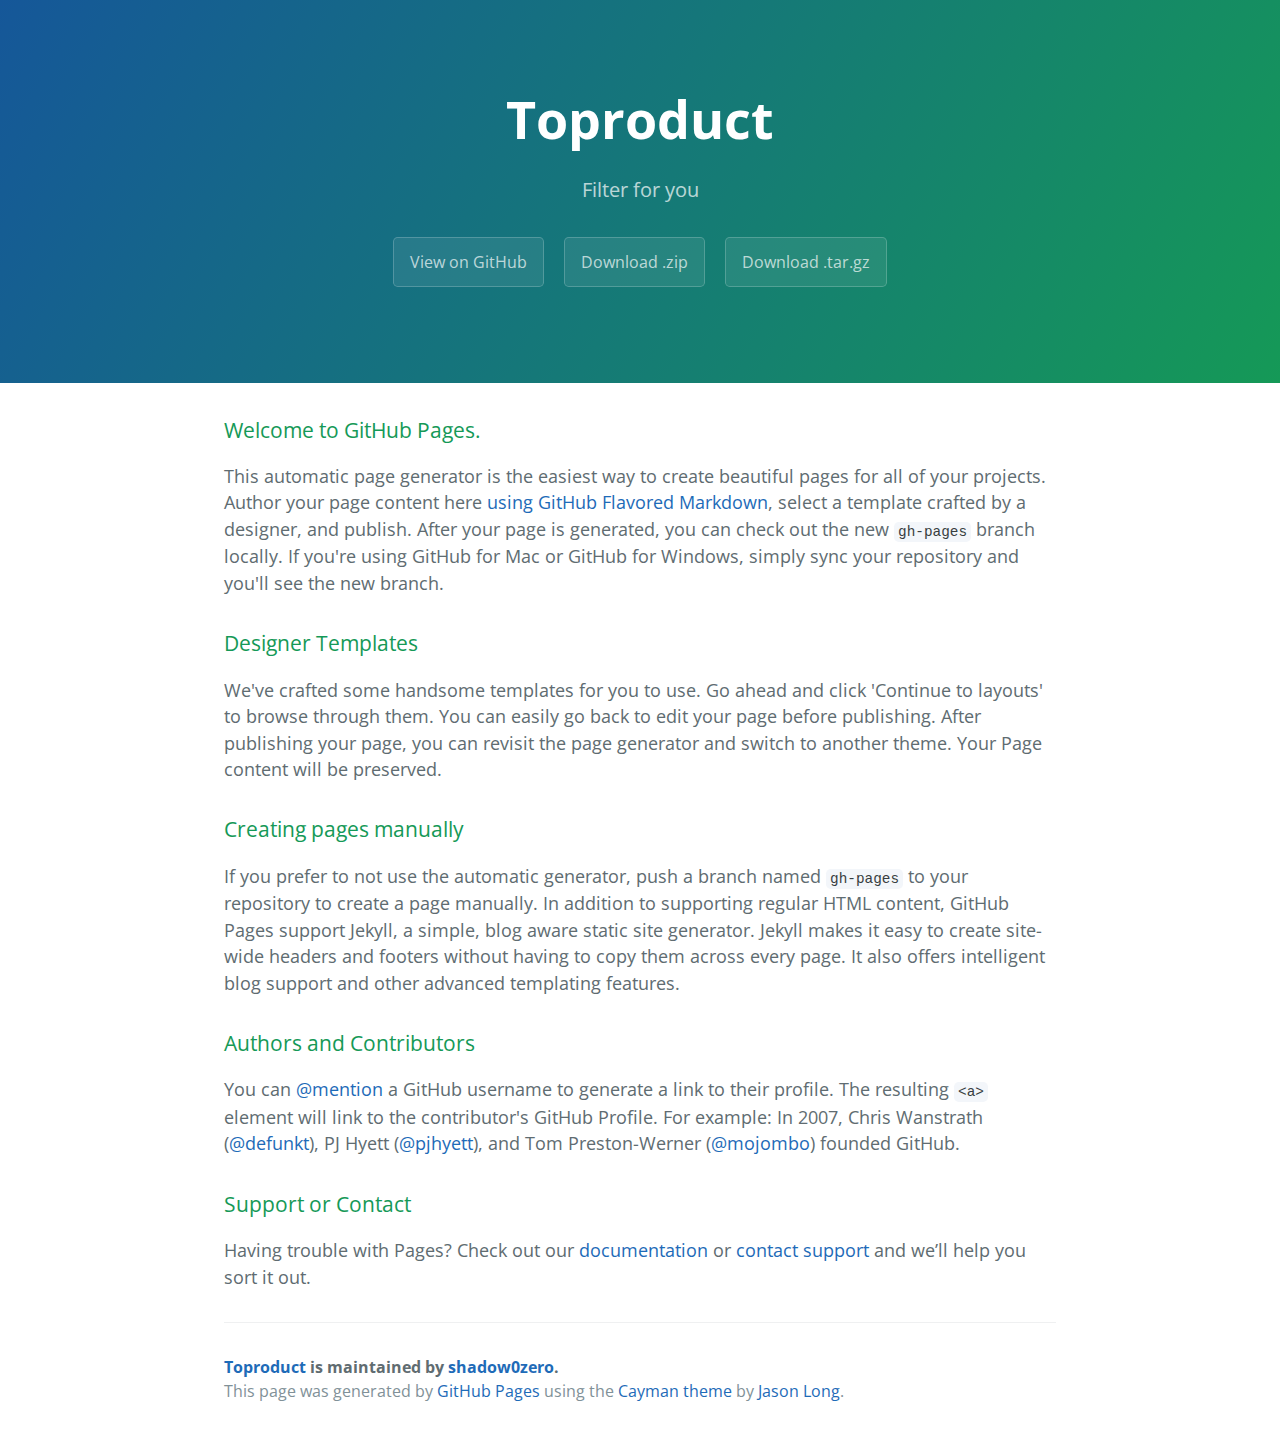
<file: index.html>
<!DOCTYPE html>
<html lang="en-us">
  <head>
    <meta charset="UTF-8">
    <title>Toproduct by shadow0zero</title>
    <meta name="viewport" content="width=device-width, initial-scale=1">
    <link rel="stylesheet" type="text/css" href="stylesheets/normalize.css" media="screen">
    <link href='http://fonts.googleapis.com/css?family=Open+Sans:400,700' rel='stylesheet' type='text/css'>
    <link rel="stylesheet" type="text/css" href="stylesheets/stylesheet.css" media="screen">
    <link rel="stylesheet" type="text/css" href="stylesheets/github-light.css" media="screen">
  </head>
  <body>
    <section class="page-header">
      <h1 class="project-name">Toproduct</h1>
      <h2 class="project-tagline">Filter for you</h2>
      <a href="https://github.com/shadow0zero/topproduct" class="btn">View on GitHub</a>
      <a href="https://github.com/shadow0zero/topproduct/zipball/master" class="btn">Download .zip</a>
      <a href="https://github.com/shadow0zero/topproduct/tarball/master" class="btn">Download .tar.gz</a>
    </section>

    <section class="main-content">
      <h3>
<a id="welcome-to-github-pages" class="anchor" href="#welcome-to-github-pages" aria-hidden="true"><span class="octicon octicon-link"></span></a>Welcome to GitHub Pages.</h3>

<p>This automatic page generator is the easiest way to create beautiful pages for all of your projects. Author your page content here <a href="https://guides.github.com/features/mastering-markdown/">using GitHub Flavored Markdown</a>, select a template crafted by a designer, and publish. After your page is generated, you can check out the new <code>gh-pages</code> branch locally. If you're using GitHub for Mac or GitHub for Windows, simply sync your repository and you'll see the new branch.</p>

<h3>
<a id="designer-templates" class="anchor" href="#designer-templates" aria-hidden="true"><span class="octicon octicon-link"></span></a>Designer Templates</h3>

<p>We've crafted some handsome templates for you to use. Go ahead and click 'Continue to layouts' to browse through them. You can easily go back to edit your page before publishing. After publishing your page, you can revisit the page generator and switch to another theme. Your Page content will be preserved.</p>

<h3>
<a id="creating-pages-manually" class="anchor" href="#creating-pages-manually" aria-hidden="true"><span class="octicon octicon-link"></span></a>Creating pages manually</h3>

<p>If you prefer to not use the automatic generator, push a branch named <code>gh-pages</code> to your repository to create a page manually. In addition to supporting regular HTML content, GitHub Pages support Jekyll, a simple, blog aware static site generator. Jekyll makes it easy to create site-wide headers and footers without having to copy them across every page. It also offers intelligent blog support and other advanced templating features.</p>

<h3>
<a id="authors-and-contributors" class="anchor" href="#authors-and-contributors" aria-hidden="true"><span class="octicon octicon-link"></span></a>Authors and Contributors</h3>

<p>You can <a href="https://github.com/blog/821" class="user-mention">@mention</a> a GitHub username to generate a link to their profile. The resulting <code>&lt;a&gt;</code> element will link to the contributor's GitHub Profile. For example: In 2007, Chris Wanstrath (<a href="https://github.com/defunkt" class="user-mention">@defunkt</a>), PJ Hyett (<a href="https://github.com/pjhyett" class="user-mention">@pjhyett</a>), and Tom Preston-Werner (<a href="https://github.com/mojombo" class="user-mention">@mojombo</a>) founded GitHub.</p>

<h3>
<a id="support-or-contact" class="anchor" href="#support-or-contact" aria-hidden="true"><span class="octicon octicon-link"></span></a>Support or Contact</h3>

<p>Having trouble with Pages? Check out our <a href="https://help.github.com/pages">documentation</a> or <a href="https://github.com/contact">contact support</a> and we’ll help you sort it out.</p>

      <footer class="site-footer">
        <span class="site-footer-owner"><a href="https://github.com/shadow0zero/topproduct">Toproduct</a> is maintained by <a href="https://github.com/shadow0zero">shadow0zero</a>.</span>

        <span class="site-footer-credits">This page was generated by <a href="https://pages.github.com">GitHub Pages</a> using the <a href="https://github.com/jasonlong/cayman-theme">Cayman theme</a> by <a href="https://twitter.com/jasonlong">Jason Long</a>.</span>
      </footer>

    </section>

  
  </body>
</html>
</file>
<file: stylesheets/stylesheet.css>
* {
  box-sizing: border-box; }

body {
  padding: 0;
  margin: 0;
  font-family: "Open Sans", "Helvetica Neue", Helvetica, Arial, sans-serif;
  font-size: 16px;
  line-height: 1.5;
  color: #606c71; }

a {
  color: #1e6bb8;
  text-decoration: none; }
  a:hover {
    text-decoration: underline; }

.btn {
  display: inline-block;
  margin-bottom: 1rem;
  color: rgba(255, 255, 255, 0.7);
  background-color: rgba(255, 255, 255, 0.08);
  border-color: rgba(255, 255, 255, 0.2);
  border-style: solid;
  border-width: 1px;
  border-radius: 0.3rem;
  transition: color 0.2s, background-color 0.2s, border-color 0.2s; }
  .btn + .btn {
    margin-left: 1rem; }

.btn:hover {
  color: rgba(255, 255, 255, 0.8);
  text-decoration: none;
  background-color: rgba(255, 255, 255, 0.2);
  border-color: rgba(255, 255, 255, 0.3); }

@media screen and (min-width: 64em) {
  .btn {
    padding: 0.75rem 1rem; } }

@media screen and (min-width: 42em) and (max-width: 64em) {
  .btn {
    padding: 0.6rem 0.9rem;
    font-size: 0.9rem; } }

@media screen and (max-width: 42em) {
  .btn {
    display: block;
    width: 100%;
    padding: 0.75rem;
    font-size: 0.9rem; }
    .btn + .btn {
      margin-top: 1rem;
      margin-left: 0; } }

.page-header {
  color: #fff;
  text-align: center;
  background-color: #159957;
  background-image: linear-gradient(120deg, #155799, #159957); }

@media screen and (min-width: 64em) {
  .page-header {
    padding: 5rem 6rem; } }

@media screen and (min-width: 42em) and (max-width: 64em) {
  .page-header {
    padding: 3rem 4rem; } }

@media screen and (max-width: 42em) {
  .page-header {
    padding: 2rem 1rem; } }

.project-name {
  margin-top: 0;
  margin-bottom: 0.1rem; }

@media screen and (min-width: 64em) {
  .project-name {
    font-size: 3.25rem; } }

@media screen and (min-width: 42em) and (max-width: 64em) {
  .project-name {
    font-size: 2.25rem; } }

@media screen and (max-width: 42em) {
  .project-name {
    font-size: 1.75rem; } }

.project-tagline {
  margin-bottom: 2rem;
  font-weight: normal;
  opacity: 0.7; }

@media screen and (min-width: 64em) {
  .project-tagline {
    font-size: 1.25rem; } }

@media screen and (min-width: 42em) and (max-width: 64em) {
  .project-tagline {
    font-size: 1.15rem; } }

@media screen and (max-width: 42em) {
  .project-tagline {
    font-size: 1rem; } }

.main-content :first-child {
  margin-top: 0; }
.main-content img {
  max-width: 100%; }
.main-content h1, .main-content h2, .main-content h3, .main-content h4, .main-content h5, .main-content h6 {
  margin-top: 2rem;
  margin-bottom: 1rem;
  font-weight: normal;
  color: #159957; }
.main-content p {
  margin-bottom: 1em; }
.main-content code {
  padding: 2px 4px;
  font-family: Consolas, "Liberation Mono", Menlo, Courier, monospace;
  font-size: 0.9rem;
  color: #383e41;
  background-color: #f3f6fa;
  border-radius: 0.3rem; }
.main-content pre {
  padding: 0.8rem;
  margin-top: 0;
  margin-bottom: 1rem;
  font: 1rem Consolas, "Liberation Mono", Menlo, Courier, monospace;
  color: #567482;
  word-wrap: normal;
  background-color: #f3f6fa;
  border: solid 1px #dce6f0;
  border-radius: 0.3rem; }
  .main-content pre > code {
    padding: 0;
    margin: 0;
    font-size: 0.9rem;
    color: #567482;
    word-break: normal;
    white-space: pre;
    background: transparent;
    border: 0; }
.main-content .highlight {
  margin-bottom: 1rem; }
  .main-content .highlight pre {
    margin-bottom: 0;
    word-break: normal; }
.main-content .highlight pre, .main-content pre {
  padding: 0.8rem;
  overflow: auto;
  font-size: 0.9rem;
  line-height: 1.45;
  border-radius: 0.3rem; }
.main-content pre code, .main-content pre tt {
  display: inline;
  max-width: initial;
  padding: 0;
  margin: 0;
  overflow: initial;
  line-height: inherit;
  word-wrap: normal;
  background-color: transparent;
  border: 0; }
  .main-content pre code:before, .main-content pre code:after, .main-content pre tt:before, .main-content pre tt:after {
    content: normal; }
.main-content ul, .main-content ol {
  margin-top: 0; }
.main-content blockquote {
  padding: 0 1rem;
  margin-left: 0;
  color: #819198;
  border-left: 0.3rem solid #dce6f0; }
  .main-content blockquote > :first-child {
    margin-top: 0; }
  .main-content blockquote > :last-child {
    margin-bottom: 0; }
.main-content table {
  display: block;
  width: 100%;
  overflow: auto;
  word-break: normal;
  word-break: keep-all; }
  .main-content table th {
    font-weight: bold; }
  .main-content table th, .main-content table td {
    padding: 0.5rem 1rem;
    border: 1px solid #e9ebec; }
.main-content dl {
  padding: 0; }
  .main-content dl dt {
    padding: 0;
    margin-top: 1rem;
    font-size: 1rem;
    font-weight: bold; }
  .main-content dl dd {
    padding: 0;
    margin-bottom: 1rem; }
.main-content hr {
  height: 2px;
  padding: 0;
  margin: 1rem 0;
  background-color: #eff0f1;
  border: 0; }

@media screen and (min-width: 64em) {
  .main-content {
    max-width: 64rem;
    padding: 2rem 6rem;
    margin: 0 auto;
    font-size: 1.1rem; } }

@media screen and (min-width: 42em) and (max-width: 64em) {
  .main-content {
    padding: 2rem 4rem;
    font-size: 1.1rem; } }

@media screen and (max-width: 42em) {
  .main-content {
    padding: 2rem 1rem;
    font-size: 1rem; } }

.site-footer {
  padding-top: 2rem;
  margin-top: 2rem;
  border-top: solid 1px #eff0f1; }

.site-footer-owner {
  display: block;
  font-weight: bold; }

.site-footer-credits {
  color: #819198; }

@media screen and (min-width: 64em) {
  .site-footer {
    font-size: 1rem; } }

@media screen and (min-width: 42em) and (max-width: 64em) {
  .site-footer {
    font-size: 1rem; } }

@media screen and (max-width: 42em) {
  .site-footer {
    font-size: 0.9rem; } }
</file>
<file: stylesheets/github-light.css>
/*
   Copyright 2014 GitHub Inc.

   Licensed under the Apache License, Version 2.0 (the "License");
   you may not use this file except in compliance with the License.
   You may obtain a copy of the License at

       http://www.apache.org/licenses/LICENSE-2.0

   Unless required by applicable law or agreed to in writing, software
   distributed under the License is distributed on an "AS IS" BASIS,
   WITHOUT WARRANTIES OR CONDITIONS OF ANY KIND, either express or implied.
   See the License for the specific language governing permissions and
   limitations under the License.

*/

.pl-c /* comment */ {
  color: #969896;
}

.pl-c1      /* constant, markup.raw, meta.diff.header, meta.module-reference, meta.property-name, support, support.constant, support.variable, variable.other.constant */,
.pl-s .pl-v /* string variable */ {
  color: #0086b3;
}

.pl-e  /* entity */,
.pl-en /* entity.name */ {
  color: #795da3;
}

.pl-s .pl-s1 /* string source */,
.pl-smi      /* storage.modifier.import, storage.modifier.package, storage.type.java, variable.other, variable.parameter.function */ {
  color: #333;
}

.pl-ent /* entity.name.tag */ {
  color: #63a35c;
}

.pl-k /* keyword, storage, storage.type */ {
  color: #a71d5d;
}

.pl-pds              /* punctuation.definition.string, string.regexp.character-class */,
.pl-s                /* string */,
.pl-s .pl-pse .pl-s1 /* string punctuation.section.embedded source */,
.pl-sr               /* string.regexp */,
.pl-sr .pl-cce       /* string.regexp constant.character.escape */,
.pl-sr .pl-sra       /* string.regexp string.regexp.arbitrary-repitition */,
.pl-sr .pl-sre       /* string.regexp source.ruby.embedded */ {
  color: #183691;
}

.pl-v /* variable */ {
  color: #ed6a43;
}

.pl-id /* invalid.deprecated */ {
  color: #b52a1d;
}

.pl-ii /* invalid.illegal */ {
  background-color: #b52a1d;
  color: #f8f8f8;
}

.pl-sr .pl-cce /* string.regexp constant.character.escape */ {
  color: #63a35c;
  font-weight: bold;
}

.pl-ml /* markup.list */ {
  color: #693a17;
}

.pl-mh        /* markup.heading */,
.pl-mh .pl-en /* markup.heading entity.name */,
.pl-ms        /* meta.separator */ {
  color: #1d3e81;
  font-weight: bold;
}

.pl-mq /* markup.quote */ {
  color: #008080;
}

.pl-mi /* markup.italic */ {
  color: #333;
  font-style: italic;
}

.pl-mb /* markup.bold */ {
  color: #333;
  font-weight: bold;
}

.pl-md /* markup.deleted, meta.diff.header.from-file */ {
  background-color: #ffecec;
  color: #bd2c00;
}

.pl-mi1 /* markup.inserted, meta.diff.header.to-file */ {
  background-color: #eaffea;
  color: #55a532;
}

.pl-mdr /* meta.diff.range */ {
  color: #795da3;
  font-weight: bold;
}

.pl-mo /* meta.output */ {
  color: #1d3e81;
}
</file>
